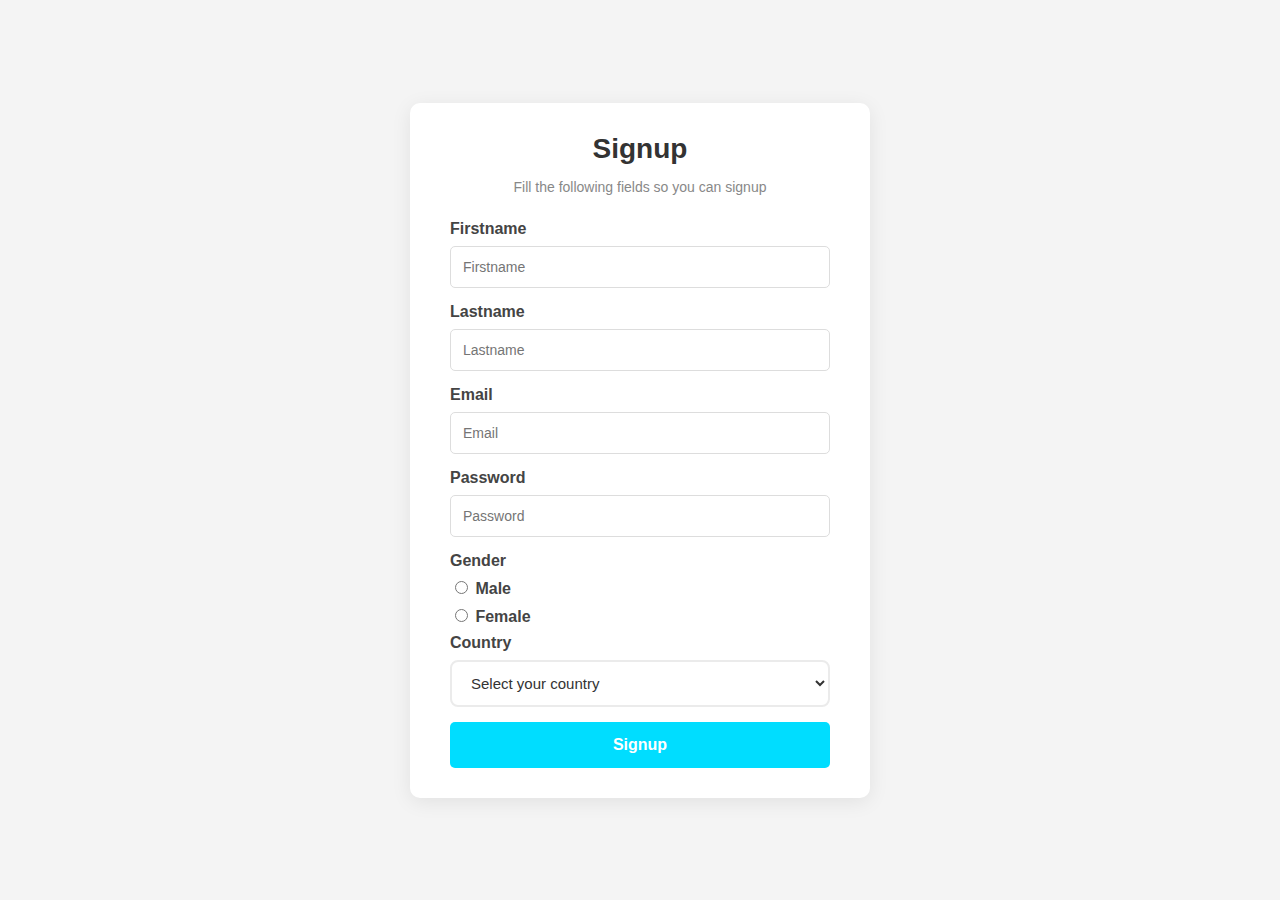
<file: src/index.html>
<!DOCTYPE html>
<html lang="en">
<head>
    <meta charset="UTF-8">
    <meta name="viewport" content="width=device-width, initial-scale=1.0">
    <title>Signup Page</title>
    <link rel="stylesheet" href="style.css">
</head>
<body>

    <div class="signup-container">
        <h2>Signup</h2>
        <p>Fill the following fields so you can signup</p>

        <form>
            <div class="field-group">
                <label>Firstname</label>
                <input type="text" placeholder="Firstname">
            </div>

            <div class="field-group">
                <label>Lastname</label>
                <input type="text" placeholder="Lastname">
            </div>

            <div class="field-group">
                <label>Email</label>
                <input type="email" placeholder="Email">
            </div>

            <div class="field-group">
                <label>Password</label>
                <input type="password" placeholder="Password">
            </div>

            <div class="gender-section">
                <label>Gender</label>
                <div class="gender-options">
                    <label class="radio-label"><input type="radio" name="gender"> Male</label>
                    <label class="radio-label"><input type="radio" name="gender"> Female</label>
                </div>
            </div>
            <div class="field-group">
        <label for="country">Country</label>
        <select id="country" class="custom-select">
            <option value="" disabled selected>Select your country</option>
            <option value="DZ">Algeria</option>
            <option value="EG">Egypt</option>
            <option value="SA">Saudi Arabia</option>
            <option value="AE">United Arab Emirates</option>
            <option value="US">United States</option>
            <option value="UK">United Kingdom</option>
            </select>
    </div>

            <button type="submit" class="submit-btn">Signup</button>
        </form>
    </div>

</body>
</html>
</file>
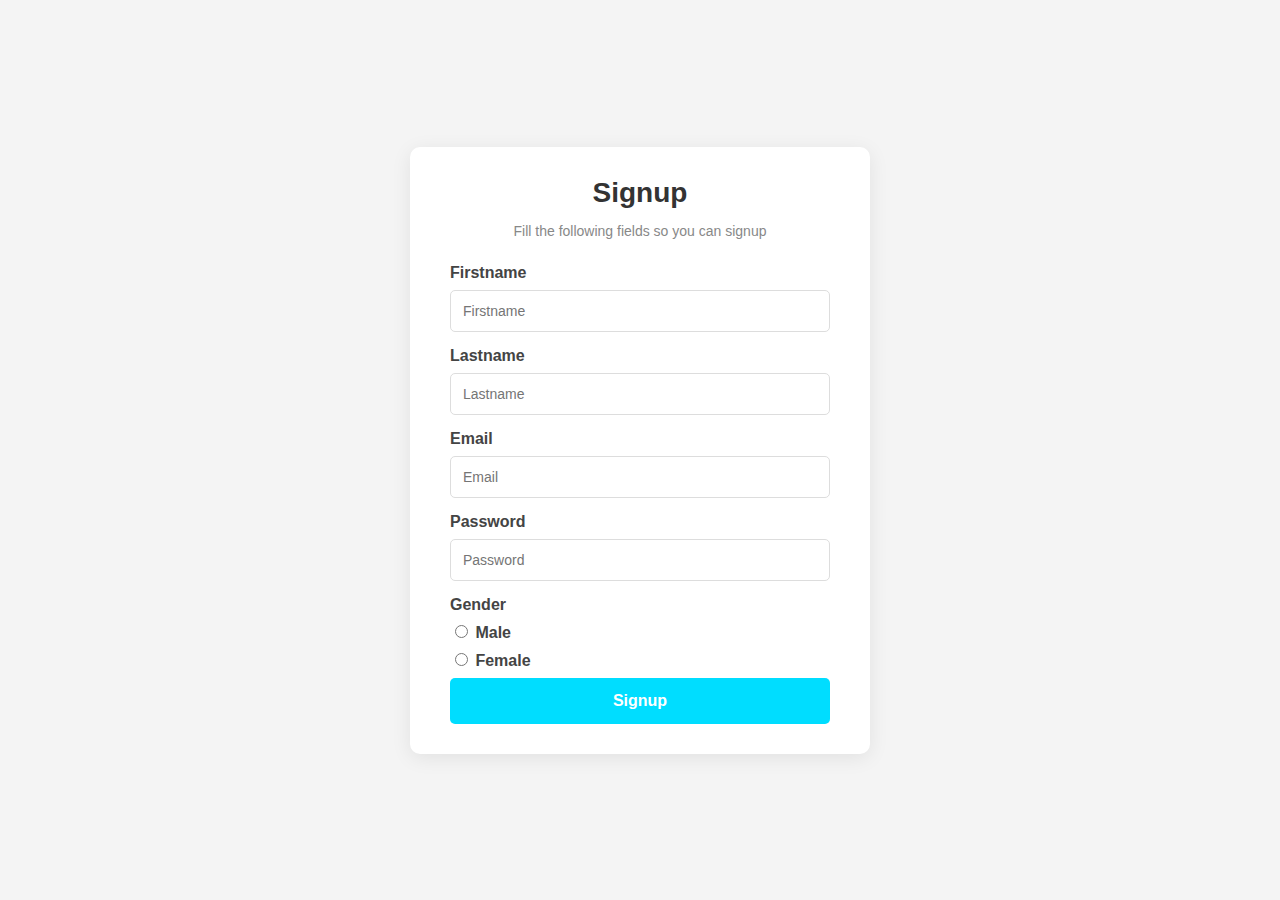
<file: src/signup.html>
<!DOCTYPE html>
<html lang="en">
<head>
    <meta charset="UTF-8">
    <meta name="viewport" content="width=device-width, initial-scale=1.0">
    <title>Signup Page</title>
    <link rel="stylesheet" href="style.css">
</head>
<body>

    <div class="signup-container">
        <h2>Signup</h2>
        <p>Fill the following fields so you can signup</p>

        <form>
            <div class="field-group">
                <label>Firstname</label>
                <input type="text" placeholder="Firstname">
            </div>

            <div class="field-group">
                <label>Lastname</label>
                <input type="text" placeholder="Lastname">
            </div>

            <div class="field-group">
                <label>Email</label>
                <input type="email" placeholder="Email">
            </div>

            <div class="field-group">
                <label>Password</label>
                <input type="password" placeholder="Password">
            </div>

            <div class="gender-section">
                <label>Gender</label>
                <div class="gender-options">
                    <label class="radio-label"><input type="radio" name="gender"> Male</label>
                    <label class="radio-label"><input type="radio" name="gender"> Female</label>
                </div>
            </div>

            <button type="submit" class="submit-btn">Signup</button>
        </form>
    </div>

</body>
</html>
</file>
<file: src/style.css>
body {
    font-family: 'Segoe UI', Tahoma, Geneva, Verdana, sans-serif;
    background-color: rgb(244, 244, 244); 
    display: flex;
    justify-content: center;
    align-items: center;
    height: 100vh;
    margin: 0;
}

.signup-container {
    background-color: rgb(255, 255, 255); 
    padding: 30px 40px;
    border-radius: 10px;
    box-shadow: 0 4px 20px rgba(0, 0, 0, 0.08); 
    width: 380px;
}
@keyframes h2colorsize{
20%{
color: rgb(0, 115, 255);
font-size: 26px;
}
50%{
color: rgb(9, 255, 0);
font-size: 40px;
}
X
100%{
color:
rgb(0, 162, 255);
font-size: 26px;
}
}
h2 {
animation: h2colorsize 3s infinite ease-in;
}
h2 {
    text-align: center;
    margin: 0 0 10px 0;
    font-size: 28px;
    color: rgb(51, 51, 51); 
}

p {
    text-align: center;
    color: rgb(136, 136, 136); 
    font-size: 14px;
    margin-bottom: 25px;
}

.field-group {
    margin-bottom: 15px;
}

label {
    display: block;
    font-weight: 600;
    margin-bottom: 8px;
    color: rgb(68, 68, 68); 
}

input[type="text"],
input[type="email"],
input[type="password"] {
    width: 100%;
    padding: 12px;
    border: 1px solid rgb(221, 221, 221); 
    border-radius: 5px;
    font-size: 14px;
    box-sizing: border-box; 
}

input[type="text"]:hover,
input[type="email"]:hover,
input[type="password"]:hover {
    border-color: rgb(180, 180, 180);
}

input:focus {
    border-color: rgb(0, 221, 255); 
    outline: none;
    box-shadow: 0 0 5px rgba(0, 221, 255, 0.2);
}

.submit-btn {
    width: 100%;
    padding: 14px;
    background-color: rgb(0, 221, 255); 
    color: rgb(255, 255, 255);
    border: none;
    border-radius: 5px;
    font-size: 16px;
    font-weight: bold;
    cursor: pointer;
    transition: all 0.3s ease; 
}

.submit-btn:hover {
    background-color: rgb(0, 184, 212); 
    box-shadow: 0 6px 15px rgba(0, 184, 212, 0.3);
    transform: translateY(-2px);
}

.submit-btn:active {
    transform: translateY(0);
    color: rgb(0, 0, 0);
    background-color: rgb(17, 255, 0);
}
.custom-select {
    width: 100%;
    padding: 12px 15px;
    background-color: rgb(255, 255, 255); 
    border: 2px solid rgb(235, 235, 235);
    border-radius: 8px; 
    font-size: 15px;
    color: rgb(51, 51, 51);
    transition: all 0.3s ease; 
}

.custom-select:hover {
    border-color: rgb(0, 221, 255); 
    background-color: rgb(250, 250, 250); 
}

.custom-select:focus {
    outline: none;
    border-color: rgb(0, 221, 255);
    box-shadow: 0 0 0 4px rgba(0, 221, 255, 0.15); 
}
</file>
